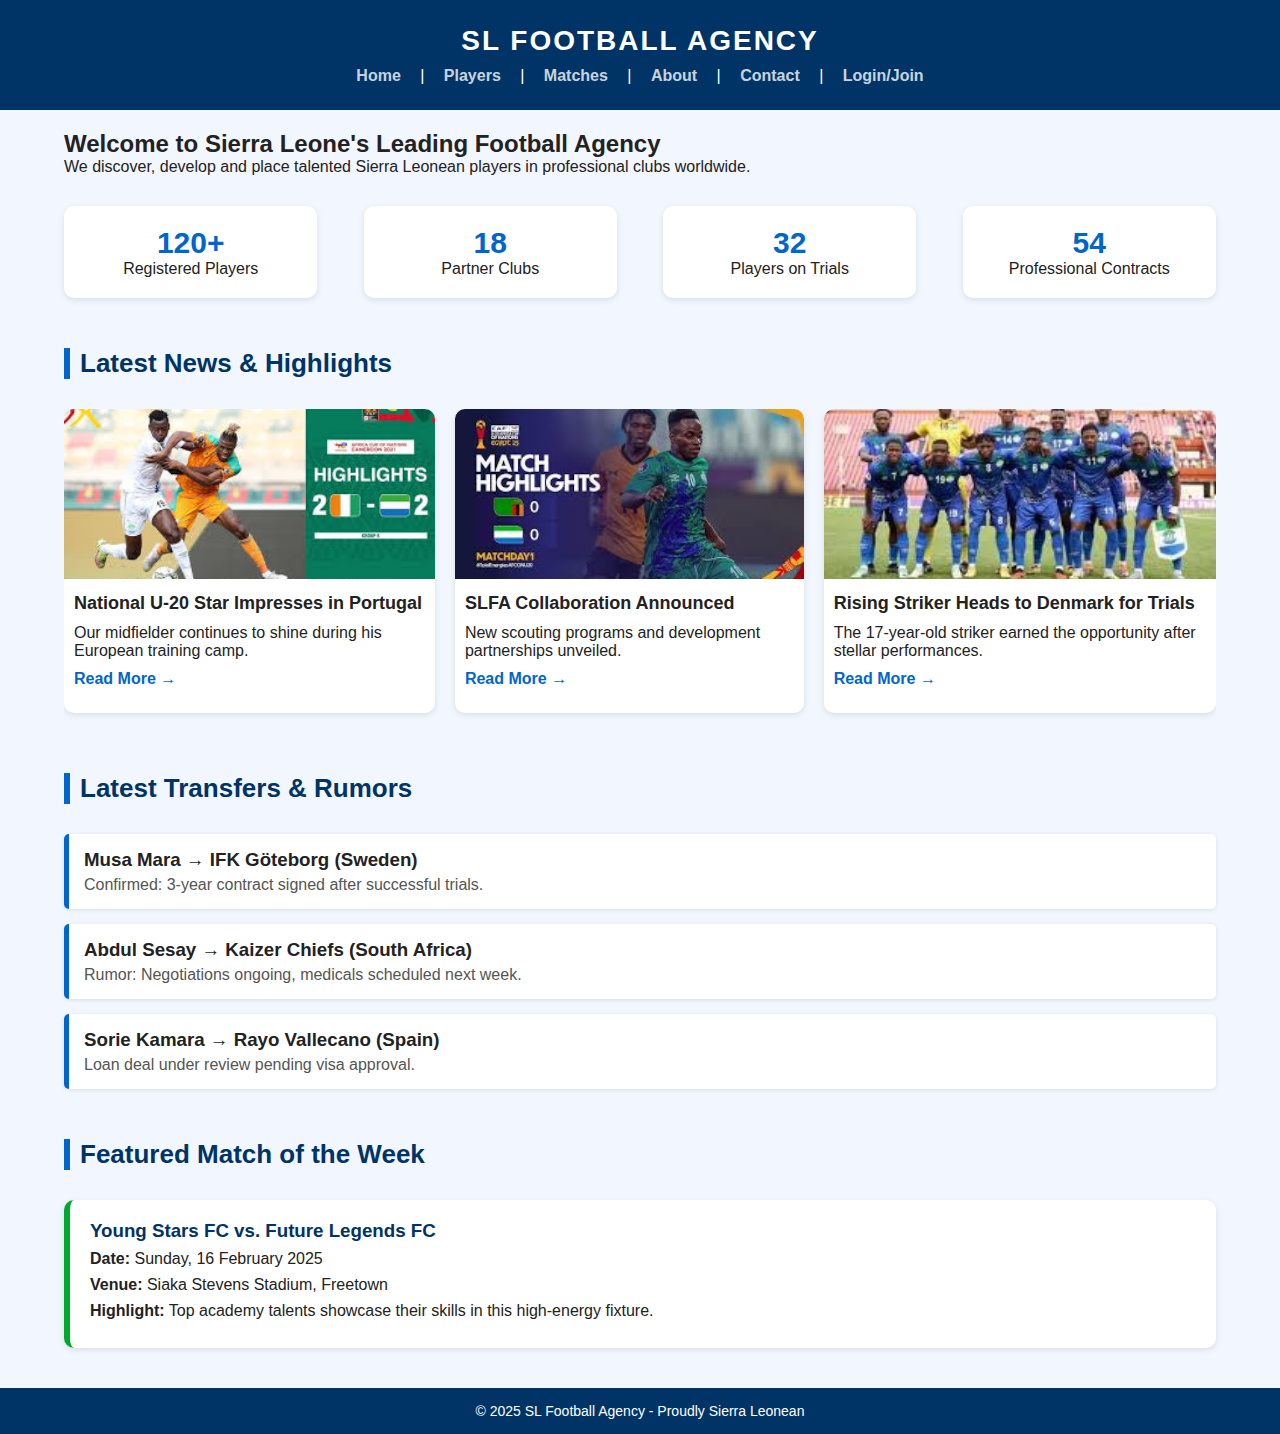
<file: index.html>
<!DOCTYPE html>
<html>
<head>
    <title>SL Football Agency - Home</title>
    <link rel="stylesheet" href="elijah.css">
</head>
<body>

    <div class="header">
        <h1>SL FOOTBALL AGENCY</h1>
        <div class="nav">
            <a href="index.html">Home</a> |
            <a href="players.html">Players</a> |
            <a href="matches.html">Matches</a> |
            <a href="about.html">About</a> |
            <a href="contact.html">Contact</a> |
            <a href="login.html">Login/Join</a>
        </div>
    </div>

    <div class="main">

        <h2>Welcome to Sierra Leone's Leading Football Agency</h2>
        <p>We discover, develop and place talented Sierra Leonean players in professional clubs worldwide.</p>

        <section class="stats-section">
            <div class="stat-box">
                <h3>120+</h3>
                <p>Registered Players</p>
            </div>
            <div class="stat-box">
                <h3>18</h3>
                <p>Partner Clubs</p>
            </div>
            <div class="stat-box">
                <h3>32</h3>
                <p>Players on Trials</p>
            </div>
            <div class="stat-box">
                <h3>54</h3>
                <p>Professional Contracts</p>
            </div>
        </section>

       
        <h2 class="section-title">Latest News & Highlights</h2>
        
        <section class="news-slider">

            <div class="slide-card">
                <img src="[data-uri]" alt="Highlight 1">
                <h3>National U-20 Star Impresses in Portugal</h3>
                <p>Our midfielder continues to shine during his European training camp.</p>
                <a href="#" class="read-more">Read More →</a>
            </div>

            <div class="slide-card">
                <img src="[data-uri]" alt="Highlight 2">
                <h3>SLFA Collaboration Announced</h3>
                <p>New scouting programs and development partnerships unveiled.</p>
                <a href="#" class="read-more">Read More →</a>
            </div>

            <div class="slide-card">
                <img src="[data-uri]" alt="Highlight 3">
                <h3>Rising Striker Heads to Denmark for Trials</h3>
                <p>The 17-year-old striker earned the opportunity after stellar performances.</p>
                <a href="#" class="read-more">Read More →</a>
            </div>

        </section>

        <section class="[data-uri]">
            <h2 class="section-title">Latest Transfers & Rumors</h2>

            <div class="transfer-box">
                <h3>Musa Mara → IFK Göteborg (Sweden)</h3>
                <p>Confirmed: 3-year contract signed after successful trials.</p>
            </div>

            <div class="transfer-box">
                <h3>Abdul Sesay → Kaizer Chiefs (South Africa)</h3>
                <p>Rumor: Negotiations ongoing, medicals scheduled next week.</p>
            </div>

            <div class="transfer-box">
                <h3>Sorie Kamara → Rayo Vallecano (Spain)</h3>
                <p>Loan deal under review pending visa approval.</p>
            </div>
        </section>

        <section class="featured-match">
            <h2 class="section-title">Featured Match of the Week</h2> 

            <div class="match-card">
                <h3>Young Stars FC vs. Future Legends FC</h3>
                <p><b>Date:</b> Sunday, 16 February 2025</p>
                <p><b>Venue:</b> Siaka Stevens Stadium, Freetown</p>
                <p><b>Highlight:</b> Top academy talents showcase their skills in this high-energy fixture.</p>
            </div>
        </section>

    </div>

    <div class="footer">
        <p>© 2025 SL Football Agency - Proudly Sierra Leonean</p>
    </div>

</body>
</html>
</file>
<file: elijah.css>
body {
    margin: 0;
    padding: 0;
    font-family: Arial, sans-serif;
    background: #f4f7fb;
    color: #222;
}

h1, h2, h3 {
    margin: 0;
}

a {
    text-decoration: none;
    color: #0066cc;
}

a:hover {
    text-decoration: underline;
}

.header {
    background: #003366;
    color: white;
    padding: 20px;
    text-align: center;
}

.nav a {
    color: white;
    font-weight: bold;
    padding: 0 10px;
}

.main {
    width: 90%;
    margin: auto;
    padding-top: 20px;
}

.section-title {
    margin-top: 40px;
    font-size: 26px;
    color: #003366;
    border-left: 6px solid #0066cc;
    padding-left: 10px;
    margin-bottom: 30px;
    margin-top: 50px;
}

.stats-section {
    display: flex;
    justify-content: space-between;
    /* flex-wrap: wrap; */
    margin-top: 30px;
    gap: 20px;
}

.stat-box {
    background: white;
    width: 22%;
    padding: 20px;
    border-radius: 10px;
    text-align: center;
    box-shadow: 0px 2px 6px rgba(0,0,0,0.1);
    transition: 0.3s ease;
}

.stat-box:hover {
    transform: translateY(-5px);
}

.stat-box h3 {
    font-size: 30px;
    color: #0066cc;
}

.news-slider {
    display: flex;
    gap: 20px;
    margin-top: 20px;
    overflow-x: auto;
    padding-bottom: 10px;
}

.news-slider::-webkit-scrollbar {
    height: 8px;
}

.news-slider::-webkit-scrollbar-thumb {
    background: #aaa;
    border-radius: 4px;
}

.slide-card {
    background: white;
    min-width: 280px;
    border-radius: 10px;
    padding-bottom: 15px;
    box-shadow: 0px 2px 6px rgba(0,0,0,0.1);
    transition: 0.3s ease;
}

.slide-card:hover {
    transform: translateY(-5px);
}


.slide-card img {
    width: 100%;
    height: 170px;
    border-radius: 10px 10px 0 0;
    object-fit: cover;
}

.slide-card h3 {
    font-size: 18px;
    margin: 10px;
}

.slide-card p {
    margin: 10px;
}

.read-more {
    display: block;
    margin: 10px;
    color: #0066cc;
    font-weight: bold;
}

.transfers {
    margin-top: 30px;
}

.transfer-box {
    background: white;
    padding: 15px;
    margin-bottom: 15px;
    border-left: 5px solid #0066cc;
    border-radius: 5px;
    box-shadow: 0px 1px 4px rgba(0,0,0,0.1);
}

.transfer-box h3 {
    margin-bottom: 5px;
}

.transfer-box p {
    color: #555;
}

.featured-match {
    margin-top: 40px;
}

.match-card {
    background: #fff;
    padding: 20px;
    border-radius: 10px;
    border-left: 6px solid #00a82d;
    box-shadow: 0px 2px 6px rgba(0,0,0,0.1);
}

.match-card h3 {
    color: #003366;
}

.match-card p {
    margin: 8px 0;
}

.footer {
    margin-top: 40px;
    background: #003366;
    color: white;
    text-align: center;
    padding: 15px 0;
    font-size: 14px;
}

* {
    margin: 0;
    padding: 0;
    box-sizing: border-box;
    font-family: Arial, Helvetica, sans-serif;
}

body {
    background: #f2f6ff;
    color: #222;
}

.header {
    background: #003366;
    color: white;
    text-align: center;
    padding: 25px 10px;
}

.header h1 {
    font-size: 28px;
    letter-spacing: 2px;
}

.nav {
    margin-top: 10px;
}

.nav a {
    color: #ffffffcc;
    text-decoration: none;
    margin: 0 5px;
    font-weight: bold;
}

.nav a:hover, 
.nav .active {
    color: #00b2ff;
}

.banner {
    background: linear-gradient(rgba(0,0,0,0.4), rgba(0,0,0,0.4)),
                url("images/banner.jpg") center/cover no-repeat;
    padding: 70px 20px;
    text-align: center;
    color: white;
}

.banner h2 {
    font-size: 32px;
    margin-bottom: 10px;
}

.banner p {
    font-size: 18px;
}

.search-section {
    text-align: center;
    margin: 30px auto;
}

.search-input {
    width: 300px;
    padding: 10px;
    font-size: 16px;
    border: 2px solid #0066cc;
    border-radius: 5px;
}

.search-btn {
    padding: 10px 18px;
    background: #0066cc;
    color: white;
    border: none;
    cursor: pointer;
    border-radius: 5px;
}

.search-btn:hover {
    background: #004c99;
}

.filters {
    text-align: center;
    margin: 20px 0;
}

.filter-btn {
    padding: 10px 20px;
    margin: 5px;
    background: #e6f0ff;
    border: 2px solid #0066cc;
    border-radius: 5px;
    cursor: pointer;
    font-weight: bold;
}

.filter-btn:hover {
    background: #0066cc;
    color: white;
}

.featured-player {
    background: #ffffff;
    padding: 25px;
    margin: 30px auto;
    width: 90%;
    border-radius: 10px;
    border-left: 6px solid #0066cc;
    box-shadow: 0 4px 10px rgba(0,0,0,0.15);
}

.featured-player h2 {
    text-align: center;
    margin-bottom: 20px;
}

.featured-box {
    display: flex;
    gap: 20px;
    align-items: center;
}

.featured-box img {
    width: 220px;
    height: 250px;
    object-fit: cover;
    border-radius: 10px;
}

.featured-info h3 {
    font-size: 22px;
    color: #003366;
    margin-bottom: 10px;
}

.featured-info p {
    margin: 5px 0;
    font-size: 16px;
}

.player-category {
    text-align: center;
    margin: 40px 0 10px;
    font-size: 24px;
    color: #003366;
    border-left: 5px solid #0066cc;
    padding-left: 10px;
}


.slider {
    display: flex;
    justify-content: center;
    align-items: center;
    gap: 18px;
    margin: 10px auto 20px;
}

.arrow {
    font-size: 32px;
    cursor: pointer;
    padding: 10px;
    user-select: none;
    color: #003366;
    transition: 0.3s;
}

.arrow:hover {
    color: #00aaff;
}

.player-card {
    text-align: center;
}

.player-card img {
    width: 200px;
    height: 250px;
    object-fit: cover;
    border-radius: 8px;
    box-shadow: 0 4px 10px rgba(0,0,0,0.15);
}

.player-card .name {
    margin-top: 8px;
    font-weight: bold;
    font-size: 16px;
}

.footer {
    margin-top: 40px;
    background: #003366;
    text-align: center;
    padding: 15px;
    color: white;
}
</file>
